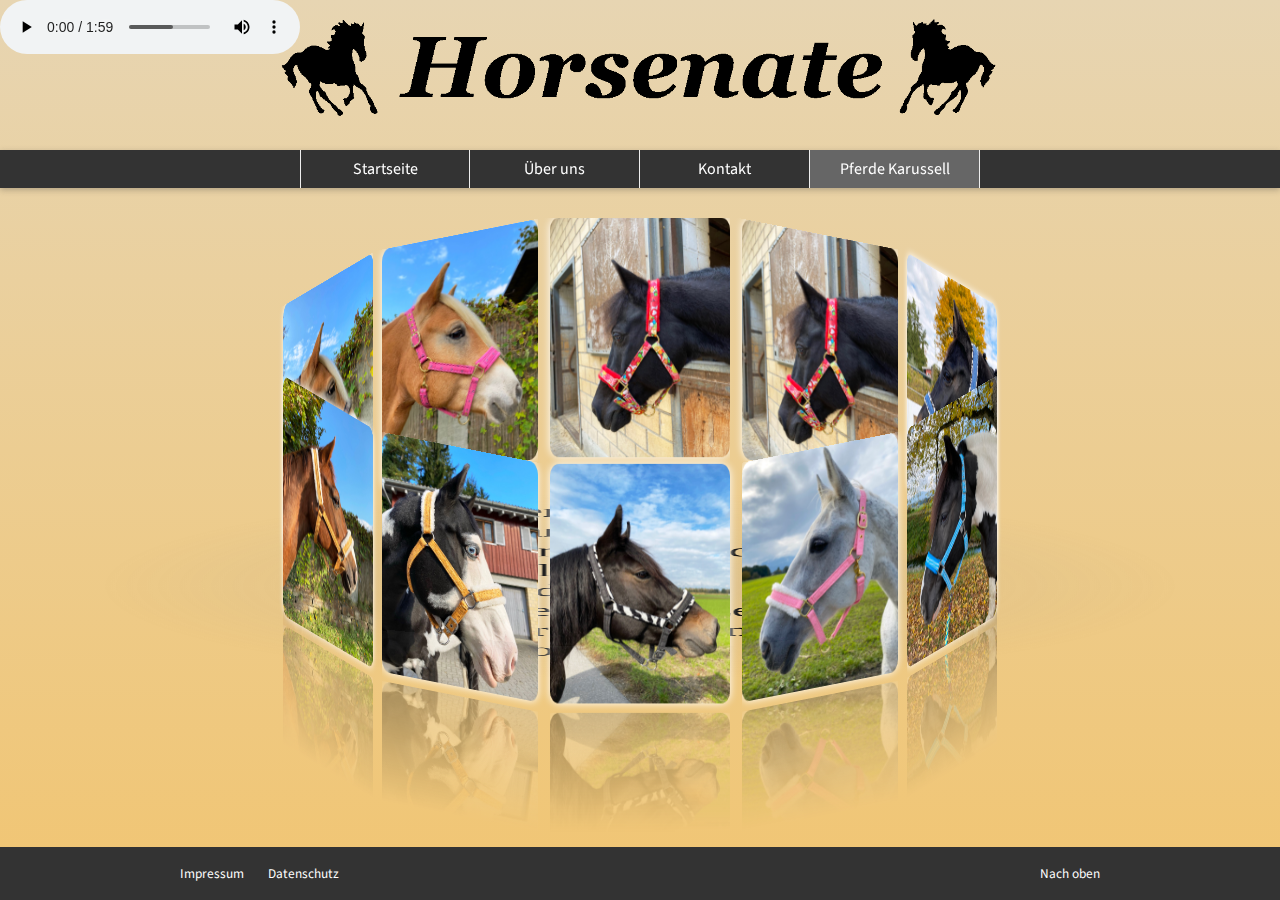
<file: pferdeKarusell.html>
<!DOCTYPE html>

<html lang="de">

<head>

  <meta charset="utf-8">
  <meta name="viewport" content="width=device-width, initial-scale=1.0, shrink-to-fit=no">

  <title>News - Pferdehalfter Konfigurator</title>
  <meta name="description"
    content="Hier haben sie die möglichkeit Ihr eigenes Pferdehalfter mit verschiedenen Materialeien zu gestalten.">

  <link href="css/style.css" rel="stylesheet">

  <!-- Font Awesome https://fontawesome.com/start -->
  <link rel="stylesheet" href="https://use.fontawesome.com/releases/v5.4.2/css/all.css"
    integrity="sha384-/rXc/GQVaYpyDdyxK+ecHPVYJSN9bmVFBvjA/9eOB+pb3F2w2N6fc5qB9Ew5yIns" crossorigin="anonymous">

</head>

<style>
  * {
    margin: 0;
    padding: 0;
  }

  html,
  body {
    height: 100%;
    /* for touch screen laptop */
    touch-action: none;
  }

  body {
    overflow: hidden;
    display: -webkit-box;
    display: -ms-flexbox;
    display: flex;
    background: linear-gradient(to bottom, #e7d5b2, #f1c572);
    -webkit-perspective: 1000px;
    perspective: 1000px;
    -webkit-transform-style: preserve-3d;
    transform-style: preserve-3d;
  }

  #drag-container,
  #spin-container {
    position: relative;
    display: -webkit-box;
    display: -ms-flexbox;
    display: flex;
    margin: auto;
    -webkit-transform-style: preserve-3d;
    transform-style: preserve-3d;
    -webkit-transform: rotateX(-10deg);
    transform: rotateX(-10deg);
  }

  #drag-container img {
    -webkit-transform-style: preserve-3d;
    transform-style: preserve-3d;
    position: absolute;
    left: 0;
    top: 0;
    width: 100%;
    height: 100%;
    line-height: 200px;
    font-size: 50px;
    text-align: center;
    -webkit-box-shadow: 0 0 8px #fff;
    box-shadow: 0 0 8px #fff;
    -webkit-box-reflect: below 10px linear-gradient(transparent, transparent, #0005);
    color: black;
  }

  #drag-container img:hover {
    -webkit-box-shadow: 0 0 15px #fffd;
    box-shadow: 0 0 15px #fffd;
    -webkit-box-reflect: below 10px linear-gradient(transparent, transparent, #0007);
  }

  #drag-container p {
    font-family: Serif;
    position: absolute;
    top: 100%;
    left: 50%;
    -webkit-transform: translate(-50%, -50%) rotateX(90deg);
    transform: translate(-50%, -50%) rotateX(90deg);
    color: black;
  }

  #ground {
    width: 900px;
    height: 900px;
    position: absolute;
    top: 100%;
    left: 50%;
    -webkit-transform: translate(-50%, -50%) rotateX(90deg);
    transform: translate(-50%, -50%) rotateX(90deg);
    background: -webkit-radial-gradient(center center, farthest-side, #9993, transparent);
  }

  #music-container {
    position: absolute;
    top: 0;
    left: 0;
  }

  @-webkit-keyframes spin {
    from {
      -webkit-transform: rotateY(0deg);
      transform: rotateY(0deg);
    }

    to {
      -webkit-transform: rotateY(360deg);
      transform: rotateY(360deg);
    }
  }

  @keyframes spin {
    from {
      -webkit-transform: rotateY(0deg);
      transform: rotateY(0deg);
    }

    to {
      -webkit-transform: rotateY(360deg);
      transform: rotateY(360deg);
    }
  }

  @-webkit-keyframes spinRevert {
    from {
      -webkit-transform: rotateY(360deg);
      transform: rotateY(360deg);
    }

    to {
      -webkit-transform: rotateY(0deg);
      transform: rotateY(0deg);
    }
  }

  @keyframes spinRevert {
    from {
      -webkit-transform: rotateY(360deg);
      transform: rotateY(360deg);
    }

    to {
      -webkit-transform: rotateY(0deg);
      transform: rotateY(0deg);
    }
  }

  .karusell {
    margin: auto;
  }

  img {
    border-radius: 5%;
  }
</style>

<body class="news">

  <header class="site-header">
    <div class="wrapper">

      <h1 class="site-logo">
        <img src="assets/logo/logo-horsenate-240-33.gif" srcset="assets/logo/logo-horsenate-480-67.gif 2x,
                        assets/logo/logo-horsenate-720-99.gif 3x" alt="Logo von Horsenate" width="100%" height="100%">
      </h1>

    </div>
  </header>


  <nav class="site-nav">
    <div class="wrapper">

      <button class="menubutton" onclick="this.classList.toggle('show-menu')">
        <i class="fas fa-bars"></i>&nbsp;Menü
      </button>

      <ul class="site-nav-list">
        <li><a href="index.html">Startseite</a></li>
        
        <li><a href="ueber-uns.html">Über uns</a></li>
        <li><a href="kontakt.html">Kontakt</a></li>
        <li><a href="pferdeKarusell.html" class="sie-sind-hier">Pferde Karussell</a></li>
      </ul>

    </div>
  </nav>


  <main class="karusell">

    <div id="drag-container">
      <div id="spin-container">

        <img src="assets/images/sonstiges/1.JPG" alt="">
        <img src="assets/images/sonstiges/2.JPG" alt="">
        <img src="assets/images/sonstiges/3.JPG" alt="">
        <img src="assets/images/sonstiges/4.jpg" alt="">
        <img src="assets/images/sonstiges/5.JPG" alt="">
        <img src="assets/images/sonstiges/6.JPG" alt="">
        <img src="assets/images/sonstiges/7.JPG" alt="">
        <img src="assets/images/sonstiges/8.JPG" alt="">
        <img src="assets/images/sonstiges/9.jpg" alt="">
        <img src="assets/images/sonstiges/10.JPG" alt="">
        <img src="assets/images/sonstiges/11.JPG" alt="">
        <img src="assets/images/sonstiges/12.JPG" alt="">

        <p>Herzlichen Dank an Vanessa für die tollen Fotos und den Pferdebesitzern der hübschen Models!</p>
      </div>
      <div id="ground"></div>
    </div>

    <div id="music-container"></div>
    

    <script language="javascript" type="text/javascript" src="js/script.js"></script>

  </main>


  <footer class="site-footer">
    <div class="wrapper">

      <nav class="meta-nav">
        <ul class="meta-nav-list">
          <li><a href="http://www.dognate-impressum.net/#Impressum/Datenschutz">Impressum</a></li>
          <li><a href="http://www.dognate-impressum.net/#Impressum/Datenschutz">Datenschutz</a></li>
          <li><a href="#top">Nach oben</a></li>
        </ul>

      </nav>
    </div>
  </footer>

</body>

</html>
</file>
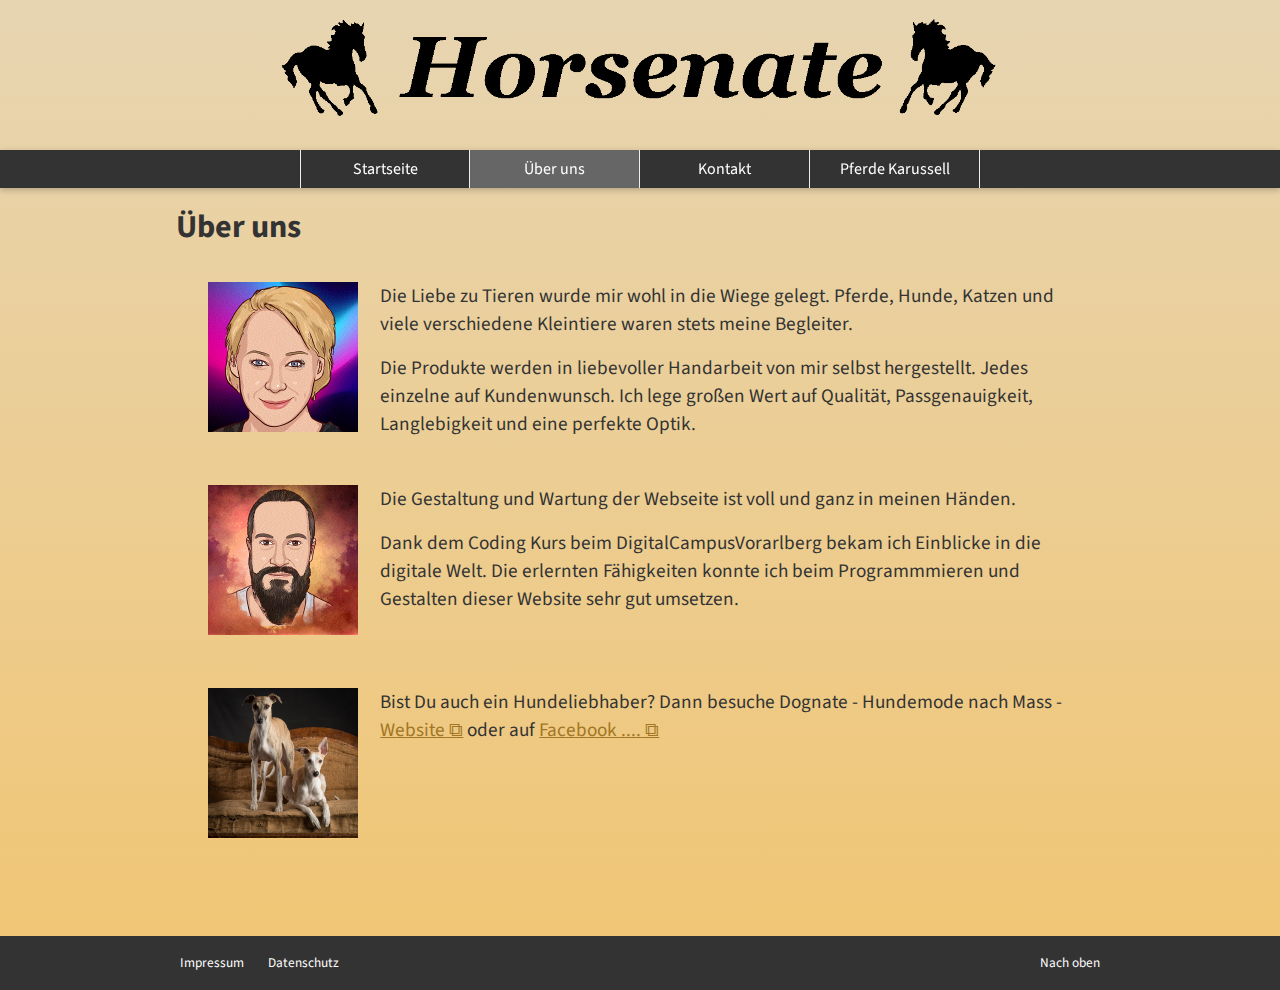
<file: ueber-uns.html>
<!DOCTYPE html>

<html lang="de">

<head>

  <meta charset="utf-8">
  <meta name="viewport" content="width=device-width, initial-scale=1.0, shrink-to-fit=no">

  <title>Über uns - Pferdehalfter Konfigurator</title>
  <meta name="description"
    content="Hier haben sie die möglichkeit Ihr eigenes Pferdehalfter mit verschiedenen Materialeien zu gestalten.">

  <link href="css/style.css" rel="stylesheet">

  <!-- Font Awesome https://fontawesome.com/start -->
  <link rel="stylesheet" href="https://use.fontawesome.com/releases/v5.4.2/css/all.css"
    integrity="sha384-/rXc/GQVaYpyDdyxK+ecHPVYJSN9bmVFBvjA/9eOB+pb3F2w2N6fc5qB9Ew5yIns" crossorigin="anonymous">

</head>

<body class="ueber-uns">


  <header class="site-header">
    <div class="wrapper">

      <h1 class="site-logo">
        <img src="assets/logo/logo-horsenate-240-33.gif" srcset="assets/logo/logo-horsenate-480-67.gif 2x,
                        assets/logo/logo-horsenate-720-99.gif 3x" alt="Logo von Horsenate" width="100%" height="100%">
      </h1>

    </div>
  </header>


  <nav class="site-nav">
    <div class="wrapper">

      <button class="menubutton" onclick="this.classList.toggle('show-menu')">
        <i class="fas fa-bars"></i>&nbsp;Menü
      </button>

      <ul class="site-nav-list">
        <li><a href="index.html">Startseite</a></li>
        <li><a href="ueber-uns.html" class="sie-sind-hier">Über uns</a></li>
        <li><a href="kontakt.html">Kontakt</a></li>
        <li><a href="pferdeKarusell.html">Pferde Karussell</a></li>
      </ul>

    </div>
  </nav>

  <main class="site-content">
    <div class="wrapper">

      <section class="content-intro clearfix">

        <h2>Über uns</h2>

        <div class="container-ueber-uns">
          <div id="renate-bild-box">

            <img src="assets/images/sonstiges/renate-comic-150.gif" alt="Renate" width="150" height="150"
              srcset="assets/images/sonstiges/renate-comic-300.gif">
          </div>
          <div id="renate-text-box">
            <p>Die Liebe zu Tieren wurde mir wohl in die Wiege gelegt.
              Pferde, Hunde, Katzen und viele verschiedene Kleintiere waren stets meine Begleiter.</p>
            <p>Die Produkte werden in liebevoller Handarbeit von mir selbst hergestellt.
              Jedes einzelne auf Kundenwunsch.
              Ich lege großen Wert auf Qualität, Passgenauigkeit, Langlebigkeit und eine perfekte Optik. </p>
            <br>
          </div>

          <div id="alex-bild-box">
            <img src="assets/images/sonstiges/alex-comic-150.gif" alt="Alex" width="150" height="150"
              srcset="assets/images/sonstiges/alex-comic-300.gif">
          </div>
          <div id="alex-text-box">
            <p>Die Gestaltung und Wartung der Webseite ist voll und ganz in meinen Händen.
            </p>
            <p>Dank dem Coding Kurs beim DigitalCampusVorarlberg bekam ich Einblicke
              in die digitale Welt.
              Die erlernten Fähigkeiten konnte ich beim Programmmieren und Gestalten dieser Website sehr gut umsetzen.
            </p>
          </div>


          <div id="leroyTerry-bild-box">
            <img src="assets/images/sonstiges/leroyTerry.png" alt="leroyTerry" width="150" height="150">
          </div>
          <div id="leroyTerry-text-box">
            <p>Bist Du auch ein Hundeliebhaber? Dann besuche Dognate - Hundemode nach Mass -
              <a href="http://www.dognate.net/#Startseite" target="_blank">Website</a>
              oder auf
              <a href="https://www.facebook.com/Hundemodeseite/" target="_blank">Facebook ....</a>
            </p>
          </div>
        </div>
    </div>

    </section>
    </div>
    </div>
  </main>


  <footer class="site-footer clear-both">
    <div class="wrapper">

      <nav class="meta-nav">

        <ul class="meta-nav-list">
          <li><a href="http://www.dognate-impressum.net/#Impressum/Datenschutz">Impressum</a></li>
          <li><a href="http://www.dognate-impressum.net/#Impressum/Datenschutz">Datenschutz</a></li>
          <li><a href="#top">Nach oben</a></li>
        </ul>

      </nav>

    </div>
  </footer>

</body>

</html>
</file>
<file: css/style.css>
/* ================================

style.css 

- zentrales Stylesheet 
- importiert Google Fonts 
- importiert alle anderen Stylesheets 

================================ */ 


/* Google Fonts laden */ 
@import url(https://fonts.googleapis.com/css?family=Source+Sans+Pro:400,400i,700);

@import url(basis.css); 

@import url(layout.css); 

@import url(navi-responsiv.css); 

@import url(content.css); 

@import url(formulare.css); 

@import url(navi-meta.css); 

@import url(drucken.css);
</file>
